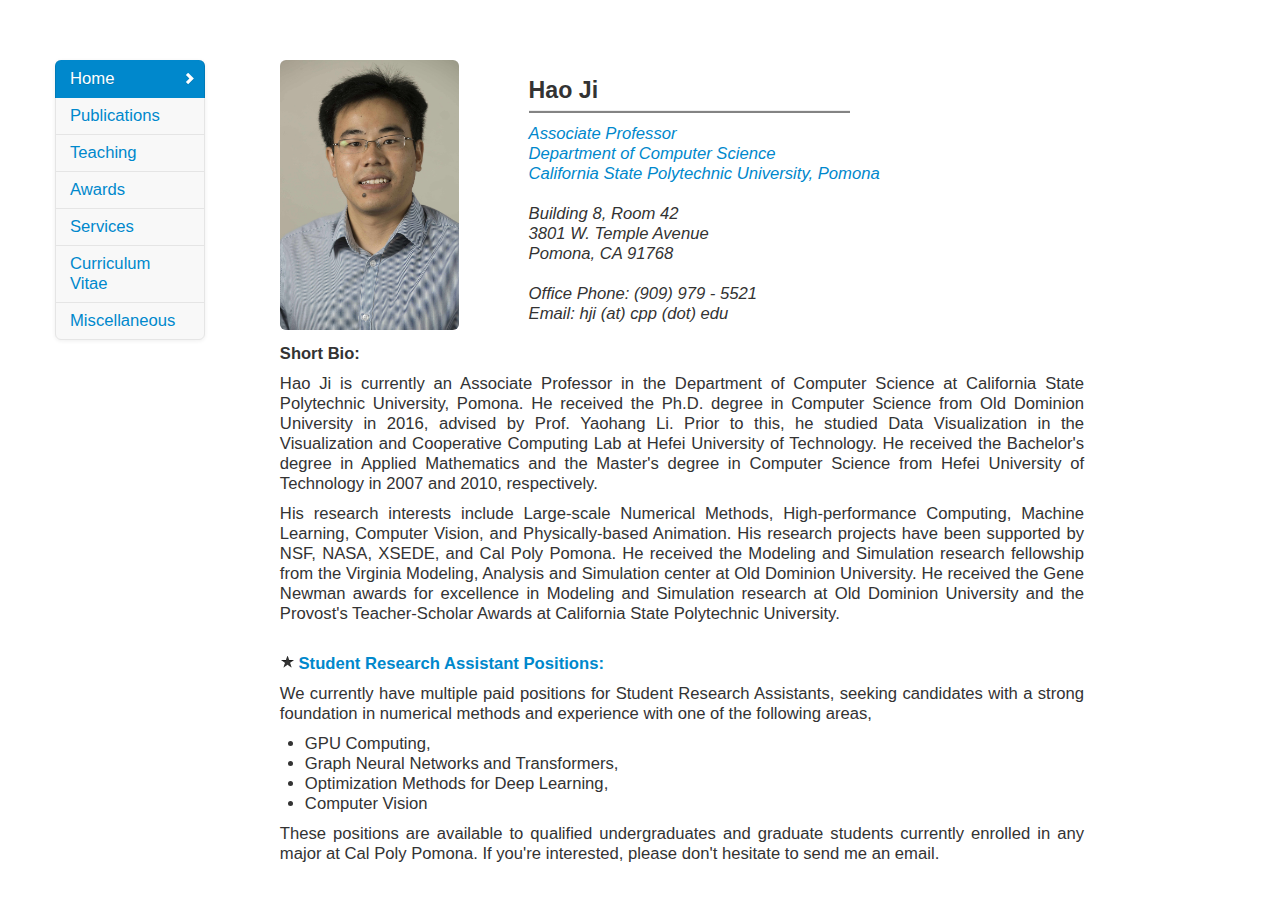
<file: index.html>
<!DOCTYPE html>
<html>
<head lang="en">
	<meta chartset="utf-8">
	<meta name="viewport" content="width=device-width, initial-scale=1.0">
	<meta name="description" content="Hao Ji">
	<meta name="keywords" content="Hao Ji">
	<meta name="author" content="Hao Ji">

	<link rel="stylesheet" type="text/css" href="assets/css/bootstrap.css">
	<link rel="stylesheet" type="text/css" href="assets/css/customized.css">
	<link rel="stylesheet" type="text/css" href="assets/css/bootstrap-responsive.css">
</head>
<body data-spy="scroll" data-target=".bs-docs-sidebar">
	<div class="container">
		<div class="row-fluid">
			<div class="span2 bs-docs-sidebar">
				<ul class="nav nav-list bs-docs-sidenav" data-spy="affix" data-offset-top="330">

					<li class="active"><a href="#"><i class="icon-chevron-right"></i>Home</a></li>
					<li><a href="publications.html">Publications</a></li>
					<li><a href="teaching.html">Teaching</a></li>
					<li><a href="awards.html">Awards</a></li>
					<li><a href="services.html">Services</a></li>
					<li><a href="curriculumvitae.html">Curriculum Vitae</a></li>
					<!--<li><a href="calendar.html">Calendar</a></li>-->
					<li><a href="miscellaneous.html">Miscellaneous</a></li>

					<!--<li><a id="backtotop"href="#">Back to top</a></li>-->
				</ul>
			</div>

			<div class="span10 main-content">
				<div>
				</div>

				<div class="span3">
					<img src="./hji.jpg" class="img-responsive img-rounded " alt="profile" width="80%" height="80%">
				</div>

				<div class="span6" >
						<h3 style="margin-bottom: 0px;"><b>Hao Ji</b></h3>
						<hr style="height: 2px; width: 68%; margin-top: 0px; margin-bottom: 10px; line-height:1px;background-color: #848484; "/>


						<p><i>
							<a href="#">Associate Professor</a></br>
							<a href="https://www.cpp.edu/~sci/computer-science/">Department of Computer Science</a></br>
							<a href="http://www.cpp.edu/">California State Polytechnic University, Pomona</a></br>
                            </br>
                            Building 8, Room 42</br>
                            3801 W. Temple Avenue</br>
							Pomona, CA 91768 </br>
							</br>
                            Office Phone: (909) 979 - 5521</br>
							Email: hji (at) cpp (dot) edu </br></i>

					</p>
				</div>

				<div class="span10">
					<h4>Short Bio:</h4>
					<p style="text-align: justify; text-justify: inter-word;">Hao Ji is currently an Associate Professor in the Department of Computer Science at California State Polytechnic University, Pomona. He received the Ph.D. degree in Computer Science from Old Dominion University in 2016, advised by Prof. Yaohang Li. Prior to this, he studied Data Visualization in the Visualization and Cooperative Computing Lab at Hefei University of Technology. He received the Bachelor's degree in Applied Mathematics and the Master's degree in Computer Science from Hefei University of Technology in 2007 and 2010, respectively.</p>

					<p style="text-align: justify; text-justify: inter-word;">His research interests include Large-scale Numerical Methods, High-performance Computing, Machine Learning, Computer Vision, and Physically-based Animation. His research projects have been supported by NSF, NASA, XSEDE, and Cal Poly Pomona. He received the Modeling and Simulation research fellowship from the Virginia Modeling, Analysis and Simulation center at Old Dominion University. He received the Gene Newman awards for excellence in Modeling and Simulation research at Old Dominion University and the Provost's Teacher-Scholar Awards at California State Polytechnic University.</p>
 <!---(<a href="https://www.nsf.gov/awardsearch/showAward?AWD_ID=1828644&HistoricalAwards=false">Award Link</a>, <a href="https://www.cpp.edu/sci/Newsletter/nsf-mri-grant-increases-high-performance-computing-capabilities-on-campus.shtml">College Newsletter</a>)--->
                    
					<br>
					<span><p style="text-align: justify; text-justify: inter-word;"><i class="icon-star"></i> <b><a href="#">Student Research Assistant Positions:</a></b></p></span>
					<p style="text-align: justify; text-justify: inter-word;">We currently have multiple paid positions for Student Research Assistants, seeking candidates with a strong foundation in numerical methods and experience with one of the following areas,</p>
					<ul>
						<li>GPU Computing,</li>
						<li>Graph Neural Networks and Transformers,</li>
						<li>Optimization Methods for Deep Learning,</li>
						<li>Computer Vision</li>
					</ul>
					<p style="text-align: justify; text-justify: inter-word;">These positions are available to qualified undergraduates and graduate students currently enrolled in any major at Cal Poly Pomona. If you're interested, please don't hesitate to send me an email.</p>
					
					<!---<span><p style="text-align: justify; text-justify: inter-word;"><i class="icon-star"></i> <b><a href="#">Looking for highly-motivated, responsible students to do research with. If you're interested, please feel free to send me an email, or just drop by my office!</a></b></p></span>

					<h4><b>News:</b></h4>
					
					<ul>
                        <li> A paper about block Conjugate Gradient for Least-Squares problems was accepted by JCAM.</li>
						<li> A paper about block Conjugate Gradient for Least-Squares problems was accepted by JCAM.</li>
						<li> A paper about block Conjugate Gradient was accepted by BIT.</li>
						<li> A paper about matrix processing with Apache Spark was accepted by ABDS16.</li>
					</ul>--->
				</div>
			</div>
		</div>
	</div><!--container-narrow-->


	<script src="assets/js/jquery.js"></script>
	<script src="assets/js/bootstrap.js"></script>
    <script src="assets/js/bootstrap-scrollspy.js"></script>
    <script src="assets/js/bootstrap-affix.js"></script>
    <script src="assets/js/nav-bar-modified.js"></script>
</body>
</html>
</file>
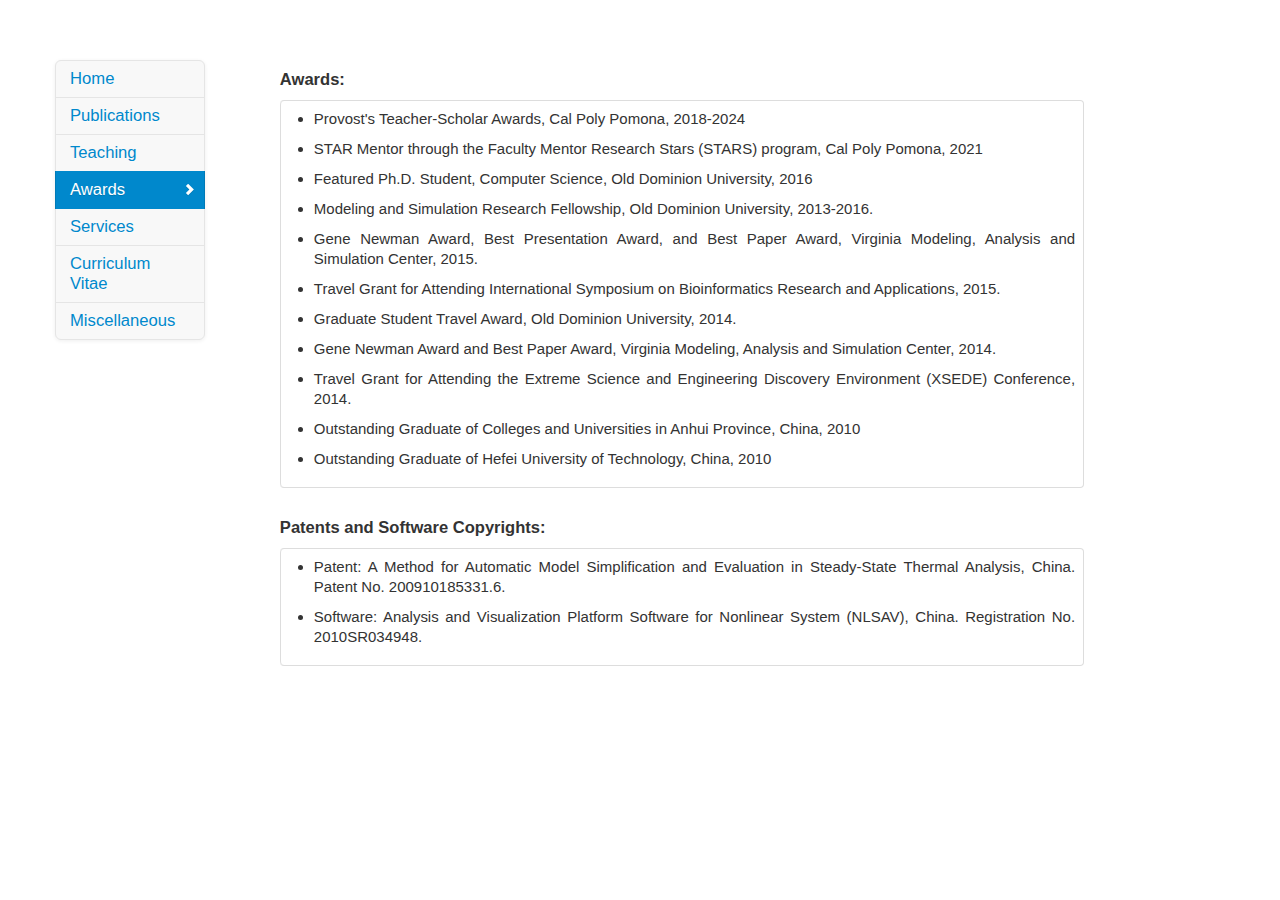
<file: awards.html>
<!DOCTYPE html>
<html>
<head lang="en">
	<meta chartset="utf-8">
	<meta name="viewport" content="width=device-width, initial-scale=1.0">
	<meta name="description" content="Hao Ji">
	<meta name="keywords" content="Hao Ji">
	<meta name="author" content="Hao Ji">

	<link rel="stylesheet" type="text/css" href="assets/css/bootstrap.css">
	<link rel="stylesheet" type="text/css" href="assets/css/customized.css">
	<link rel="stylesheet" type="text/css" href="assets/css/bootstrap-responsive.css">
</head>
<body data-spy="scroll" data-target=".bs-docs-sidebar">
	<div class="container">
		<div class="row-fluid">
			<div class="span2 bs-docs-sidebar">
				<ul class="nav nav-list bs-docs-sidenav" data-spy="affix" data-offset-top="330">

					<li><a href="index.html">Home</a></li>
					<li><a href="publications.html">Publications</a></li>
					<li><a href="teaching.html">Teaching</a></li>
					<li class="active"><a href="#"><i class="icon-chevron-right"></i>Awards</a></li>
					<li><a href="services.html">Services</a></li>
					<li><a href="curriculumvitae.html">Curriculum Vitae</a></li>
					<!--<li><a href="calendar.html">Calendar</a></li>-->
					<li><a href="miscellaneous.html">Miscellaneous</a></li>

					<!--<li><a id="backtotop"href="#">Back to top</a></li>-->
				</ul>
			</div>

			<div class="span10 main-content">
				<div>
				</div>
				<div class="span10">

					<table class="table table-bordered table-hover"> <caption class="text-left"><h4>Awards:</h4></caption>
						<tr>
							<td align="left">
								<ul>
									<li><p style="text-align: justify; text-justify: inter-word;">Provost's Teacher-Scholar Awards, Cal Poly Pomona, 2018-2024</p></li>
									<li><p style="text-align: justify; text-justify: inter-word;">STAR Mentor through the Faculty Mentor Research Stars (STARS) program,
Cal Poly Pomona, 2021</p></li>
									<li><p style="text-align: justify; text-justify: inter-word;">Featured Ph.D. Student, Computer Science, Old Dominion University, 2016</p></li>
									<li><p style="text-align: justify; text-justify: inter-word;">Modeling and Simulation Research Fellowship,  Old Dominion University, 2013-2016.</p></li>
									<li><p style="text-align: justify; text-justify: inter-word;">Gene Newman Award, Best Presentation Award, and Best Paper Award, Virginia Modeling, Analysis and Simulation Center, 2015.</p></li>
									<li><p style="text-align: justify; text-justify: inter-word;">Travel Grant for Attending International Symposium on Bioinformatics Research and Applications, 2015.</p></li>
									<li><p style="text-align: justify; text-justify: inter-word;">Graduate Student Travel Award, Old Dominion University, 2014.</p></li>
									<li><p style="text-align: justify; text-justify: inter-word;">Gene Newman Award and Best Paper Award,  Virginia Modeling, Analysis and Simulation Center, 2014.</p></li>
									<li><p style="text-align: justify; text-justify: inter-word;">Travel Grant for Attending the Extreme Science and Engineering Discovery Environment (XSEDE) Conference, 2014.</p></li>
									<li><p style="text-align: justify; text-justify: inter-word;">Outstanding Graduate of Colleges and Universities in Anhui Province, China, 2010</p></li>
									<li><p style="text-align: justify; text-justify: inter-word;">Outstanding Graduate of Hefei University of Technology, China, 2010</p></li>
								</ul>
							</td>
						</tr>
					</table>


					<table class="table table-bordered table-hover"> <caption class="text-left"><h4>Patents and Software Copyrights:</h4></caption>
						<tr>
							<td align="left">
								<ul>
									<li><p style="text-align: justify; text-justify: inter-word;">Patent: A Method for Automatic Model Simplification and Evaluation in Steady-State Thermal Analysis, China. Patent No. 200910185331.6. </p></li>
									<li><p style="text-align: justify; text-justify: inter-word;">Software: Analysis and Visualization Platform Software for Nonlinear System (NLSAV), China. Registration No. 2010SR034948.</p></li>
								</ul>
							</td>
						</tr>
					</table>

					<ul>

					</ul>
				</div>
			</div>
		</div>
	</div><!--container-narrow-->


	<script src="assets/js/jquery.js"></script>
	<script src="assets/js/bootstrap.js"></script>
    <script src="assets/js/bootstrap-scrollspy.js"></script>
    <script src="assets/js/bootstrap-affix.js"></script>
    <script src="assets/js/nav-bar-modified.js"></script>
</body>
</html>
</file>
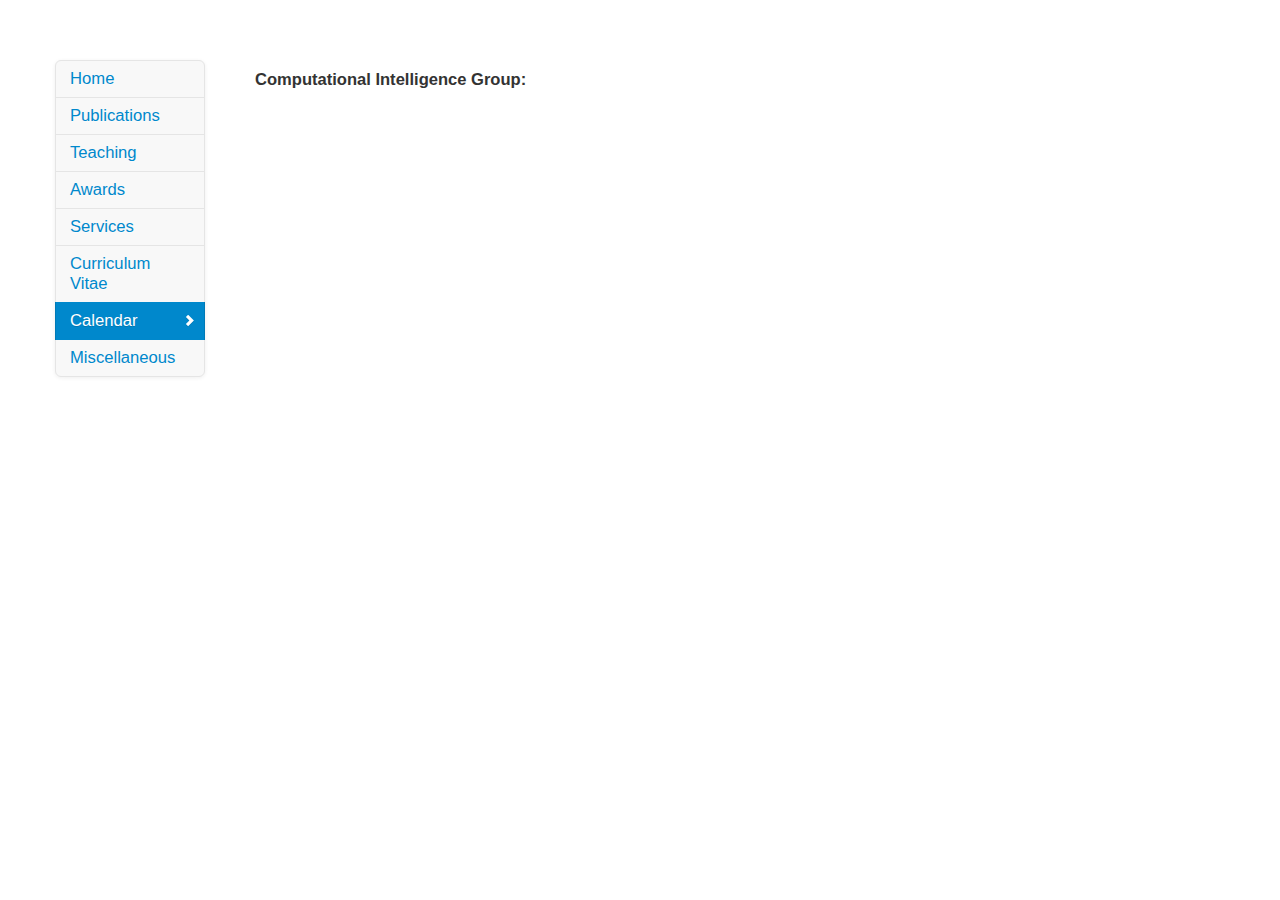
<file: calendar.html>
<!DOCTYPE html>
<html>
<head lang="en">
	<meta chartset="utf-8">
	<meta name="viewport" content="width=device-width, initial-scale=1.0">
	<meta name="description" content="Hao Ji">
	<meta name="keywords" content="Hao Ji">
	<meta name="author" content="Hao Ji">

	<link rel="stylesheet" type="text/css" href="assets/css/bootstrap.css">
	<link rel="stylesheet" type="text/css" href="assets/css/customized.css">
	<link rel="stylesheet" type="text/css" href="assets/css/bootstrap-responsive.css">
</head>
<body data-spy="scroll" data-target=".bs-docs-sidebar">
	<div class="container">
		<div class="row-fluid">
			<div class="span2 bs-docs-sidebar">
				<ul class="nav nav-list bs-docs-sidenav" data-spy="affix" data-offset-top="330">

					<li><a href="index.html">Home</a></li>
					<!--<li><a href="research.html">Research</a></li>-->
					<li><a href="publications.html">Publications</a></li>
					<li><a href="teaching.html">Teaching</a></li>
					<li><a href="awards.html">Awards</a></li>
					<li><a href="services.html">Services</a></li>
					<li><a href="curriculumvitae.html">Curriculum Vitae</a></li>
					<li class="active"><a href="#"><i class="icon-chevron-right"></i>Calendar</a></li>
					<li><a href="miscellaneous.html">Miscellaneous</a></li>

					<!--<li><a id="backtotop"href="#">Back to top</a></li>-->
				</ul>
			</div>

			<div class="span10 main-content">
				<div>
				</div>

                <caption class="text-left"><h4>Computational Intelligence Group:</h4>
				<div class="span10">
                    <iframe src="https://teamup.com/ksqki5fq2bv7esy5fo" frameborder="0" width="100%" height="700"></iframe>
				</div>
			</div>
		</div>
	</div><!--container-narrow-->


	<script src="assets/js/jquery.js"></script>
	<script src="assets/js/bootstrap.js"></script>
    <script src="assets/js/bootstrap-scrollspy.js"></script>
    <script src="assets/js/bootstrap-affix.js"></script>
    <script src="assets/js/nav-bar-modified.js"></script>
</body>
</html>
</file>
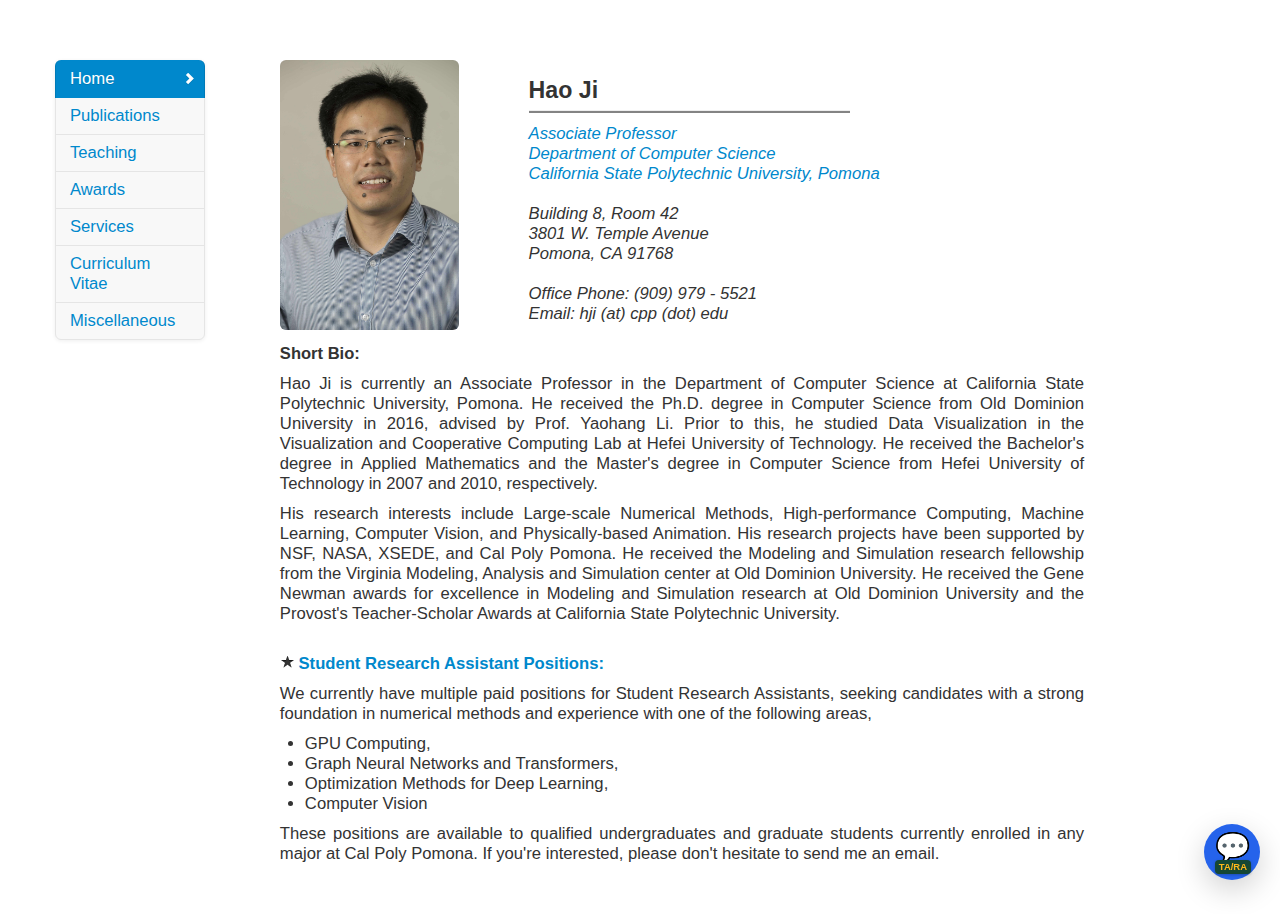
<file: index.merged.html>
<!DOCTYPE html>
<html>
<head lang="en">
	<meta charset="utf-8">
	<meta name="viewport" content="width=device-width, initial-scale=1.0">
	<meta name="description" content="Hao Ji">
	<meta name="keywords" content="Hao Ji">
	<meta name="author" content="Hao Ji">

	<link rel="stylesheet" type="text/css" href="assets/css/bootstrap.css">
	<link rel="stylesheet" type="text/css" href="assets/css/customized.css">
	<link rel="stylesheet" type="text/css" href="assets/css/bootstrap-responsive.css">
</head>
<body data-spy="scroll" data-target=".bs-docs-sidebar">
	<div class="container">
		<div class="row-fluid">
			<div class="span2 bs-docs-sidebar">
				<ul class="nav nav-list bs-docs-sidenav" data-spy="affix" data-offset-top="330">

					<li class="active"><a href="#"><i class="icon-chevron-right"></i>Home</a></li>
					<li><a href="publications.html">Publications</a></li>
					<li><a href="teaching.html">Teaching</a></li>
					<li><a href="awards.html">Awards</a></li>
					<li><a href="services.html">Services</a></li>
					<li><a href="curriculumvitae.html">Curriculum Vitae</a></li>
					<!--<li><a href="calendar.html">Calendar</a></li>-->
					<li><a href="miscellaneous.html">Miscellaneous</a></li>
					<!--<li><a id="backtotop"href="#">Back to top</a></li>-->
				</ul>
			</div>

			<div class="span10 main-content">
				<div>
				</div>

				<div class="span3">
					<img src="./hji.jpg" class="img-responsive img-rounded " alt="profile" width="80%" height="80%">
				</div>

				<div class="span6" >
						<h3 style="margin-bottom: 0px;"><b>Hao Ji</b></h3>
						<hr style="height: 2px; width: 68%; margin-top: 0px; margin-bottom: 10px; line-height:1px;background-color: #848484; "/>


						<p><i>
							<a href="#">Associate Professor</a></br>
							<a href="https://www.cpp.edu/~sci/computer-science/">Department of Computer Science</a></br>
							<a href="http://www.cpp.edu/">California State Polytechnic University, Pomona</a></br>
                            </br>
                            Building 8, Room 42</br>
                            3801 W. Temple Avenue</br>
							Pomona, CA 91768 </br>
							</br>
                            Office Phone: (909) 979 - 5521</br>
							Email: hji (at) cpp (dot) edu </br></i>

					</p>
				</div>

				<div class="span10">
					<h4>Short Bio:</h4>
					<p style="text-align: justify; text-justify: inter-word;">Hao Ji is currently an Associate Professor in the Department of Computer Science at California State Polytechnic University, Pomona. He received the Ph.D. degree in Computer Science from Old Dominion University in 2016, advised by Prof. Yaohang Li. Prior to this, he studied Data Visualization in the Visualization and Cooperative Computing Lab at Hefei University of Technology. He received the Bachelor's degree in Applied Mathematics and the Master's degree in Computer Science from Hefei University of Technology in 2007 and 2010, respectively.</p>

					<p style="text-align: justify; text-justify: inter-word;">His research interests include Large-scale Numerical Methods, High-performance Computing, Machine Learning, Computer Vision, and Physically-based Animation. His research projects have been supported by NSF, NASA, XSEDE, and Cal Poly Pomona. He received the Modeling and Simulation research fellowship from the Virginia Modeling, Analysis and Simulation center at Old Dominion University. He received the Gene Newman awards for excellence in Modeling and Simulation research at Old Dominion University and the Provost's Teacher-Scholar Awards at California State Polytechnic University.</p>
 <!---(<a href="https://www.nsf.gov/awardsearch/showAward?AWD_ID=1828644&HistoricalAwards=false">Award Link</a>, <a href="https://www.cpp.edu/sci/Newsletter/nsf-mri-grant-increases-high-performance-computing-capabilities-on-campus.shtml">College Newsletter</a>)--->
                    
					<br>
					<span><p style="text-align: justify; text-justify: inter-word;"><i class="icon-star"></i> <b><a href="#">Student Research Assistant Positions:</a></b></p></span>
					<p style="text-align: justify; text-justify: inter-word;">We currently have multiple paid positions for Student Research Assistants, seeking candidates with a strong foundation in numerical methods and experience with one of the following areas,</p>
					<ul>
						<li>GPU Computing,</li>
						<li>Graph Neural Networks and Transformers,</li>
						<li>Optimization Methods for Deep Learning,</li>
						<li>Computer Vision</li>
					</ul>
					<p style="text-align: justify; text-justify: inter-word;">These positions are available to qualified undergraduates and graduate students currently enrolled in any major at Cal Poly Pomona. If you're interested, please don't hesitate to send me an email.</p>
					
					<!---<span><p style="text-align: justify; text-justify: inter-word;"><i class="icon-star"></i> <b><a href="#">Looking for highly-motivated, responsible students to do research with. If you're interested, please feel free to send me an email, or just drop by my office!</a></b></p></span>

					<h4><b>News:</b></h4>
					
					<ul>
                        <li> A paper about block Conjugate Gradient for Least-Squares problems was accepted by JCAM.</li>
						<li> A paper about block Conjugate Gradient for Least-Squares problems was accepted by JCAM.</li>
						<li> A paper about block Conjugate Gradient was accepted by BIT.</li>
						<li> A paper about matrix processing with Apache Spark was accepted by ABDS16.</li>
					</ul>--->
				</div>
			</div>
			
		</div>
	</div><!--container-narrow-->

  <!-- Add chatbot widget -->
  <script>
    window.ChatbotWidget = {
      endpoint: "https://vccjihao.app.n8n.cloud/webhook/course-bot",
      title: "TA/RA",
      theme: "auto",
      // Optional: you can set a fixed user id to thread conversations server-side
      userId: "student-123"
    };
  </script>
  <script src="./chatbot-widget.merged.js" defer></script>

	<script src="assets/js/jquery.js"></script>
	<script src="assets/js/bootstrap.js"></script>
    <script src="assets/js/bootstrap-scrollspy.js"></script>
    <script src="assets/js/bootstrap-affix.js"></script>
    <script src="assets/js/nav-bar-modified.js"></script>
</body>
</html>
</file>
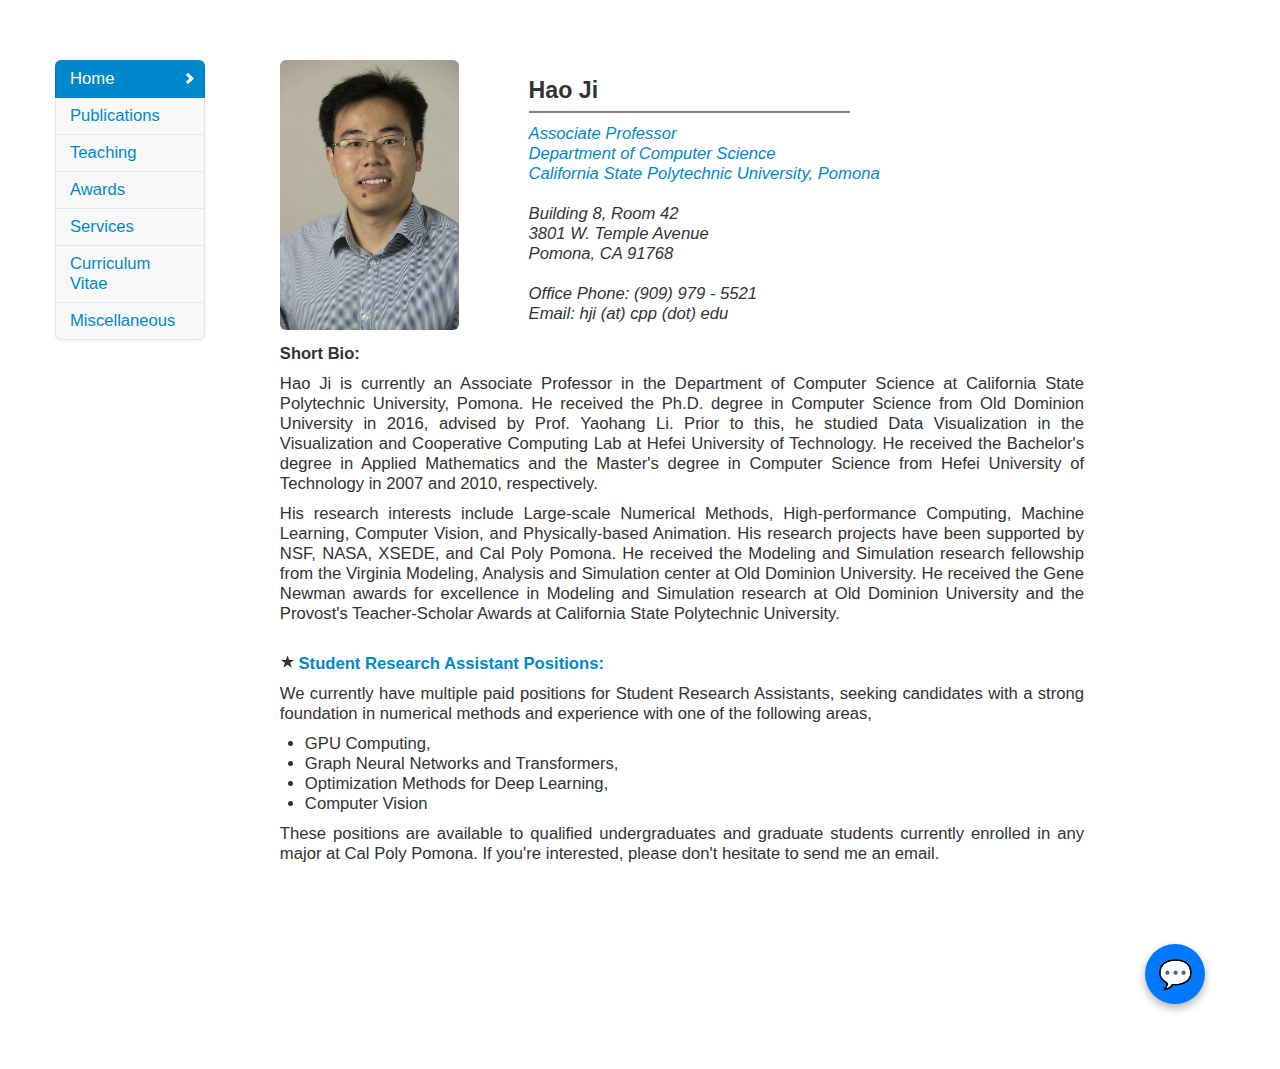
<file: index_v1.html>
<!DOCTYPE html>
<html>
<head lang="en">
	<meta charset="utf-8">
	<meta name="viewport" content="width=device-width, initial-scale=1.0">
	<meta name="description" content="Hao Ji">
	<meta name="keywords" content="Hao Ji">
	<meta name="author" content="Hao Ji">

	<link rel="stylesheet" type="text/css" href="assets/css/bootstrap.css">
	<link rel="stylesheet" type="text/css" href="assets/css/customized.css">
	<link rel="stylesheet" type="text/css" href="assets/css/bootstrap-responsive.css">
</head>
<body data-spy="scroll" data-target=".bs-docs-sidebar">
	<div class="container">
		<div class="row-fluid">
			<div class="span2 bs-docs-sidebar">
				<ul class="nav nav-list bs-docs-sidenav" data-spy="affix" data-offset-top="330">

					<li class="active"><a href="#"><i class="icon-chevron-right"></i>Home</a></li>
					<li><a href="publications.html">Publications</a></li>
					<li><a href="teaching.html">Teaching</a></li>
					<li><a href="awards.html">Awards</a></li>
					<li><a href="services.html">Services</a></li>
					<li><a href="curriculumvitae.html">Curriculum Vitae</a></li>
					<!--<li><a href="calendar.html">Calendar</a></li>-->
					<li><a href="miscellaneous.html">Miscellaneous</a></li>
					<!--<li><a id="backtotop"href="#">Back to top</a></li>-->
				</ul>
			</div>

			<div class="span10 main-content">
				<div>
				</div>

				<div class="span3">
					<img src="./hji.jpg" class="img-responsive img-rounded " alt="profile" width="80%" height="80%">
				</div>

				<div class="span6" >
						<h3 style="margin-bottom: 0px;"><b>Hao Ji</b></h3>
						<hr style="height: 2px; width: 68%; margin-top: 0px; margin-bottom: 10px; line-height:1px;background-color: #848484; "/>


						<p><i>
							<a href="#">Associate Professor</a></br>
							<a href="https://www.cpp.edu/~sci/computer-science/">Department of Computer Science</a></br>
							<a href="http://www.cpp.edu/">California State Polytechnic University, Pomona</a></br>
                            </br>
                            Building 8, Room 42</br>
                            3801 W. Temple Avenue</br>
							Pomona, CA 91768 </br>
							</br>
                            Office Phone: (909) 979 - 5521</br>
							Email: hji (at) cpp (dot) edu </br></i>

					</p>
				</div>

				<div class="span10">
					<h4>Short Bio:</h4>
					<p style="text-align: justify; text-justify: inter-word;">Hao Ji is currently an Associate Professor in the Department of Computer Science at California State Polytechnic University, Pomona. He received the Ph.D. degree in Computer Science from Old Dominion University in 2016, advised by Prof. Yaohang Li. Prior to this, he studied Data Visualization in the Visualization and Cooperative Computing Lab at Hefei University of Technology. He received the Bachelor's degree in Applied Mathematics and the Master's degree in Computer Science from Hefei University of Technology in 2007 and 2010, respectively.</p>

					<p style="text-align: justify; text-justify: inter-word;">His research interests include Large-scale Numerical Methods, High-performance Computing, Machine Learning, Computer Vision, and Physically-based Animation. His research projects have been supported by NSF, NASA, XSEDE, and Cal Poly Pomona. He received the Modeling and Simulation research fellowship from the Virginia Modeling, Analysis and Simulation center at Old Dominion University. He received the Gene Newman awards for excellence in Modeling and Simulation research at Old Dominion University and the Provost's Teacher-Scholar Awards at California State Polytechnic University.</p>
 <!---(<a href="https://www.nsf.gov/awardsearch/showAward?AWD_ID=1828644&HistoricalAwards=false">Award Link</a>, <a href="https://www.cpp.edu/sci/Newsletter/nsf-mri-grant-increases-high-performance-computing-capabilities-on-campus.shtml">College Newsletter</a>)--->
                    
					<br>
					<span><p style="text-align: justify; text-justify: inter-word;"><i class="icon-star"></i> <b><a href="#">Student Research Assistant Positions:</a></b></p></span>
					<p style="text-align: justify; text-justify: inter-word;">We currently have multiple paid positions for Student Research Assistants, seeking candidates with a strong foundation in numerical methods and experience with one of the following areas,</p>
					<ul>
						<li>GPU Computing,</li>
						<li>Graph Neural Networks and Transformers,</li>
						<li>Optimization Methods for Deep Learning,</li>
						<li>Computer Vision</li>
					</ul>
					<p style="text-align: justify; text-justify: inter-word;">These positions are available to qualified undergraduates and graduate students currently enrolled in any major at Cal Poly Pomona. If you're interested, please don't hesitate to send me an email.</p>
					
					<!---<span><p style="text-align: justify; text-justify: inter-word;"><i class="icon-star"></i> <b><a href="#">Looking for highly-motivated, responsible students to do research with. If you're interested, please feel free to send me an email, or just drop by my office!</a></b></p></span>

					<h4><b>News:</b></h4>
					
					<ul>
                        <li> A paper about block Conjugate Gradient for Least-Squares problems was accepted by JCAM.</li>
						<li> A paper about block Conjugate Gradient for Least-Squares problems was accepted by JCAM.</li>
						<li> A paper about block Conjugate Gradient was accepted by BIT.</li>
						<li> A paper about matrix processing with Apache Spark was accepted by ABDS16.</li>
					</ul>--->
				</div>
			</div>
			<iframe src="chatbot.html" style="border:none;width:100%;height:100%;"></iframe>
		</div>
	</div><!--container-narrow-->


	<script src="assets/js/jquery.js"></script>
	<script src="assets/js/bootstrap.js"></script>
    <script src="assets/js/bootstrap-scrollspy.js"></script>
    <script src="assets/js/bootstrap-affix.js"></script>
    <script src="assets/js/nav-bar-modified.js"></script>
</body>
</html>
</file>
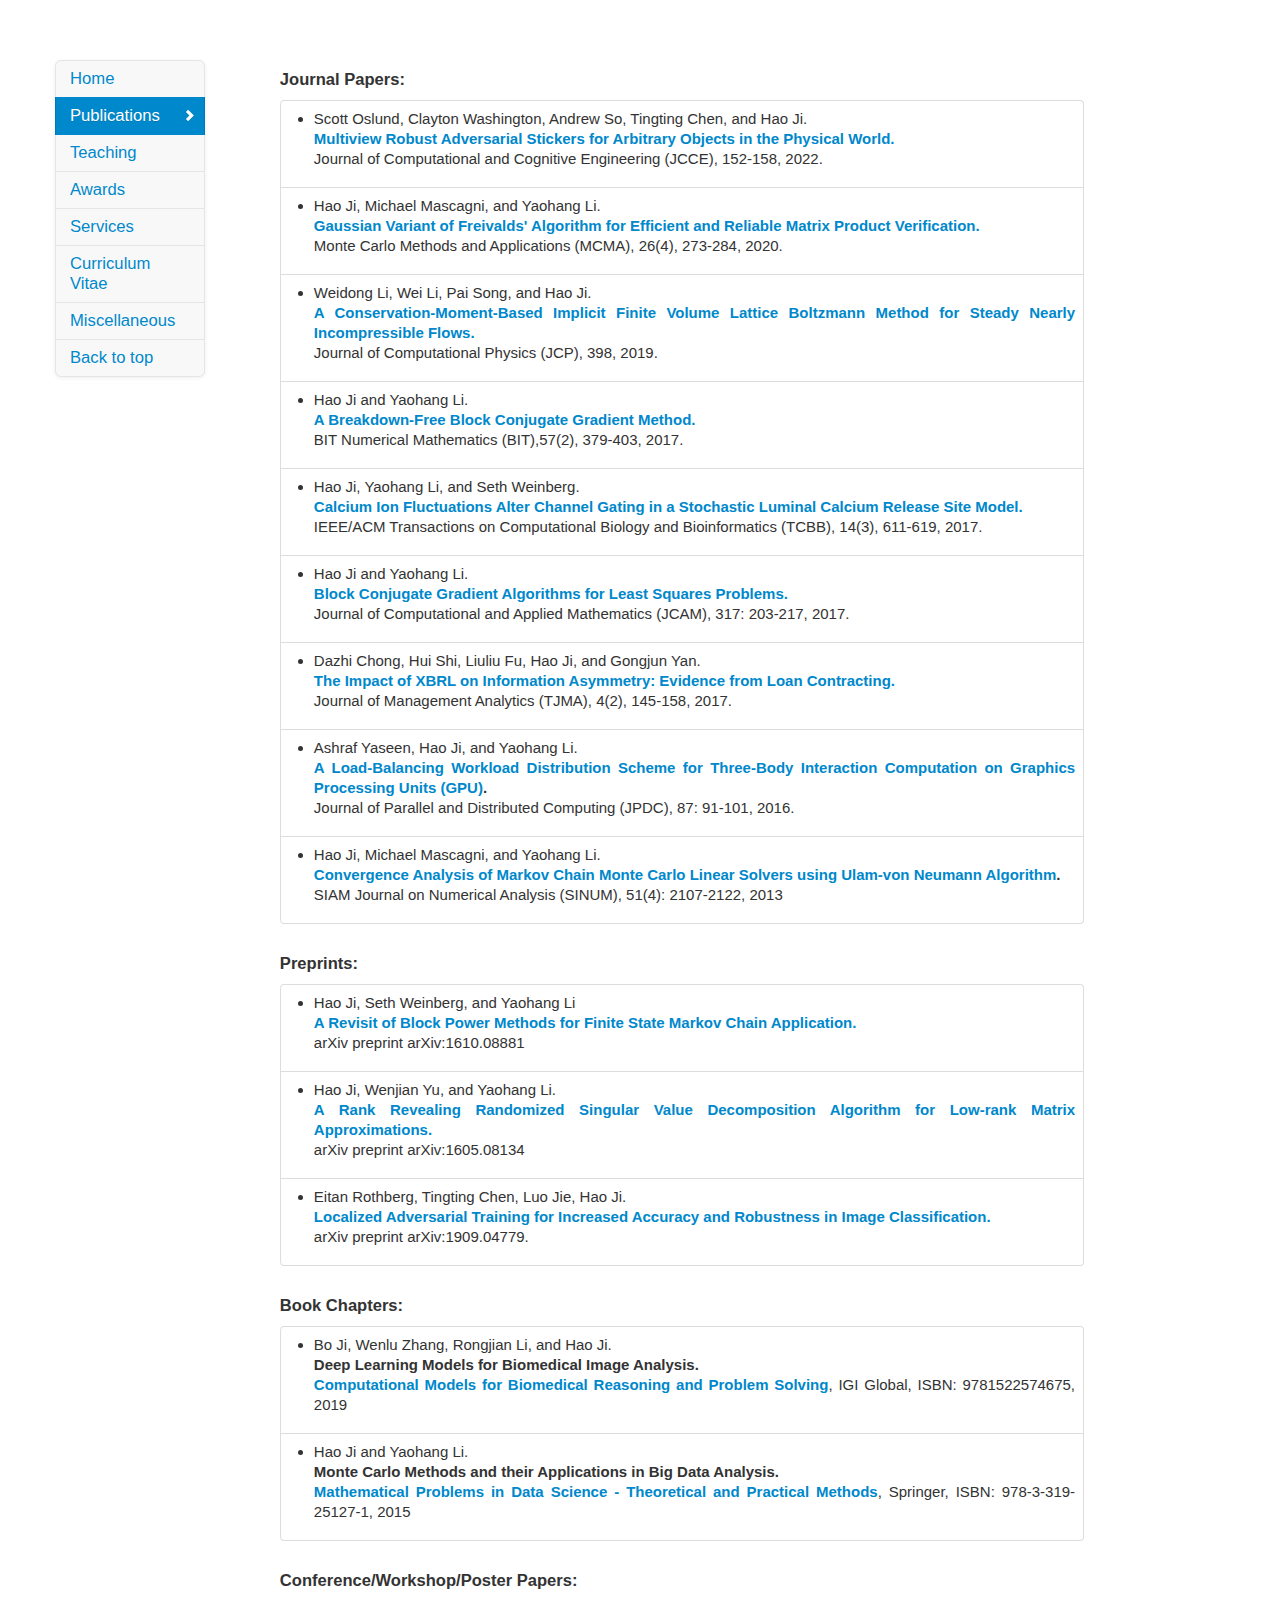
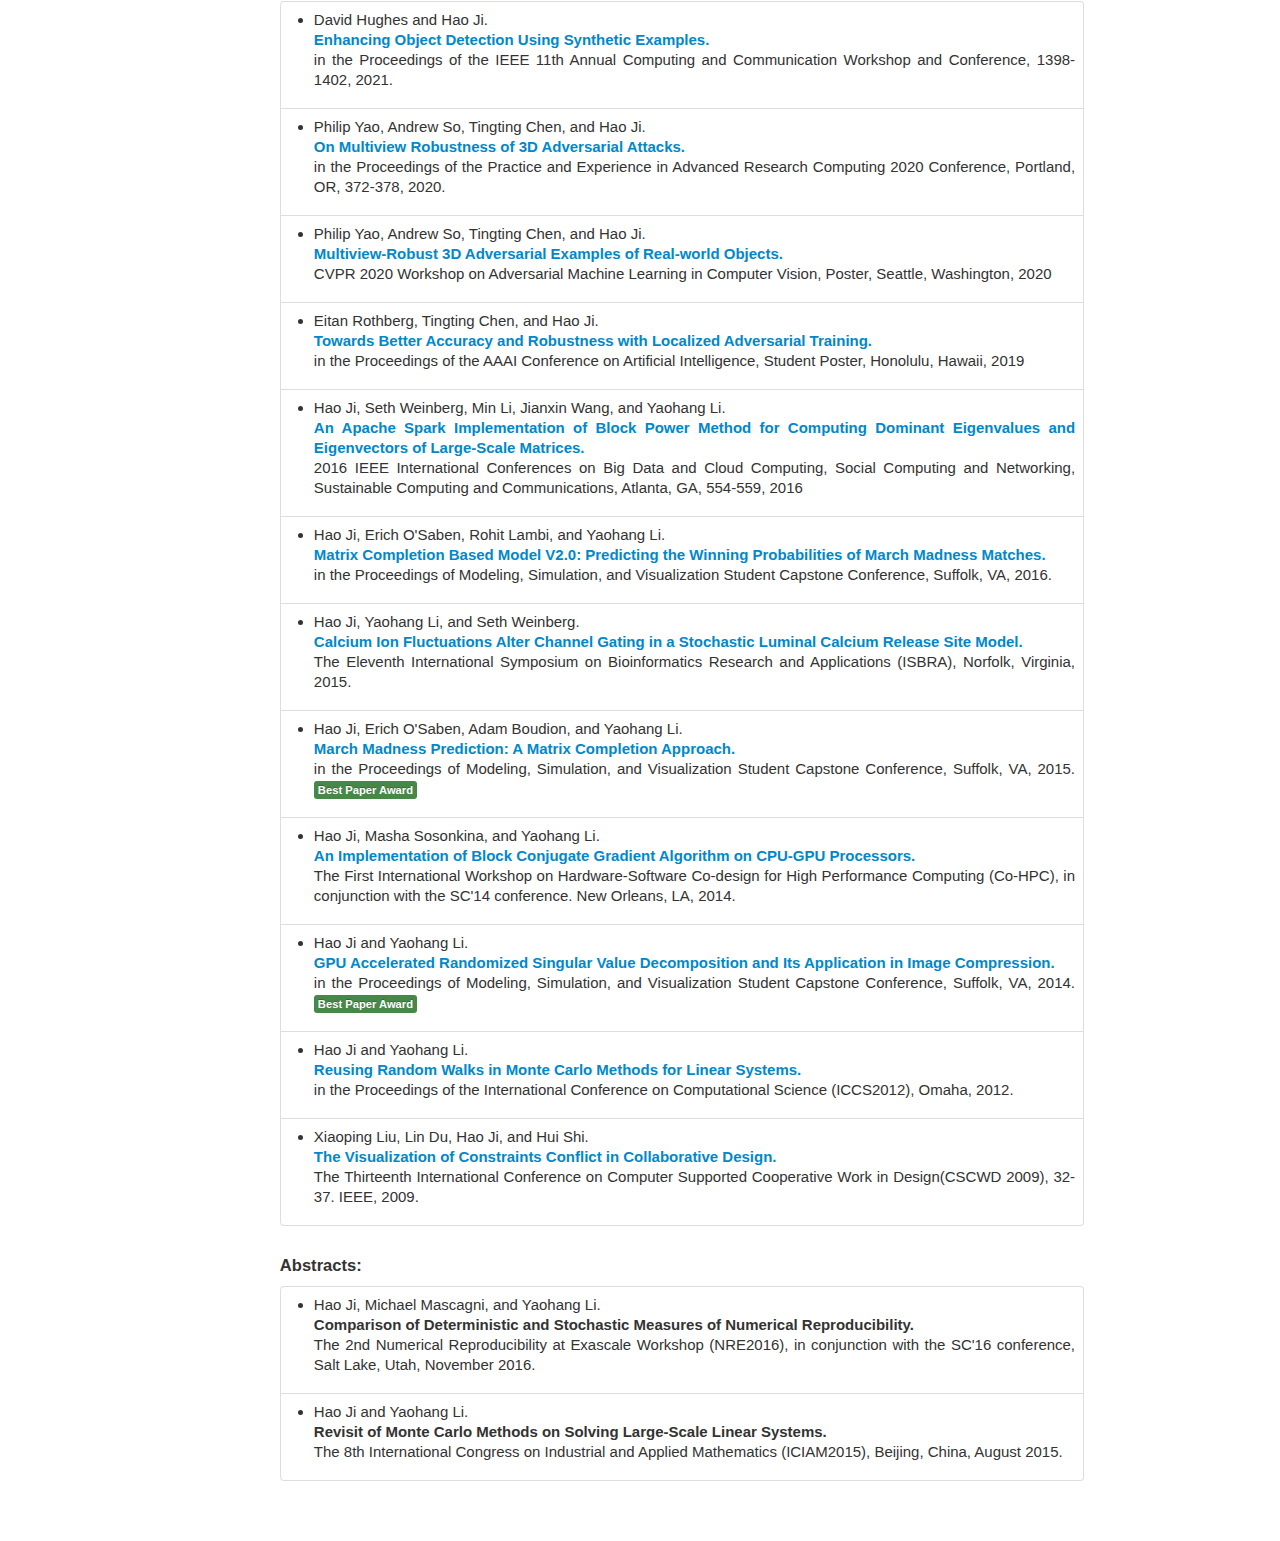
<file: publications.html>
<!DOCTYPE html>
<html>
<head lang="en">
	<meta chartset="utf-8">
	<meta name="viewport" content="width=device-width, initial-scale=1.0">
	<meta name="description" content="Hao Ji">
	<meta name="keywords" content="Hao Ji">
	<meta name="author" content="Hao Ji">

	<link rel="stylesheet" type="text/css" href="assets/css/bootstrap.css">
	<link rel="stylesheet" type="text/css" href="assets/css/customized.css">
	<link rel="stylesheet" type="text/css" href="assets/css/bootstrap-responsive.css">
</head>
<body data-spy="scroll" data-target=".bs-docs-sidebar">
	<div class="container">
		<div class="row-fluid">
			<div class="span2 bs-docs-sidebar">
				<ul class="nav nav-list bs-docs-sidenav" data-spy="affix" data-offset-top="330">

					<li><a href="index.html">Home</a></li>
					<li class="active"><a href="#"><i class="icon-chevron-right"></i>Publications</a></li>
					<li><a href="teaching.html">Teaching</a></li>
					<li><a href="awards.html">Awards</a></li>
					<li><a href="services.html">Services</a></li>
					<li><a href="curriculumvitae.html">Curriculum Vitae</a></li>
					<!--<li><a href="calendar.html">Calendar</a></li>-->
					<li><a href="miscellaneous.html">Miscellaneous</a></li>

					<li><a id="backtotop"href="#">Back to top</a></li>
				</ul>
			</div>

			<div class="span10 main-content">
				<div>
				</div>
				<div class="span10">
					<table class="table table-bordered table-hover"> <caption class="text-left"><h4>Journal Papers:</h4></caption>
					
						<tr>
							<td align="left"  >
							<ul><li><p style="text-align: justify; text-justify: inter-word;">Scott Oslund, Clayton Washington, Andrew So, Tingting Chen, and Hao Ji. </br>
							<b><a href="https://ojs.bonviewpress.com/index.php/JCCE/article/view/322">Multiview Robust Adversarial Stickers for Arbitrary Objects in the Physical World.</a></b></br>
							Journal of Computational and Cognitive Engineering (JCCE), 152-158, 2022.
							</p></li></ul></td>
						</tr>
					
						<tr>
							<td align="left"  >
							<ul><li><p style="text-align: justify; text-justify: inter-word;">Hao Ji, Michael Mascagni, and Yaohang Li. </br>
							<b><a href="https://www.degruyter.com/view/journals/mcma/ahead-of-print/article-10.1515-mcma-2020-2076/article-10.1515-mcma-2020-2076.xml">Gaussian Variant of Freivalds' Algorithm for Efficient and Reliable Matrix Product Verification.</a></b></br>
							Monte Carlo Methods and Applications (MCMA), 26(4), 273-284, 2020.
							</p></li></ul></td>
						</tr>
						
						
						<tr>
							<td align="left"  >
							<ul><li><p style="text-align: justify; text-justify: inter-word;">Weidong Li, Wei Li, Pai Song, and Hao Ji. </br>
							<b><a href="https://www.sciencedirect.com/science/article/pii/S0021999119305807">A Conservation-Moment-Based Implicit Finite Volume Lattice Boltzmann Method for Steady Nearly Incompressible Flows. </a> </b></br>
							Journal of Computational Physics (JCP), 398, 2019.
							</p></li></ul></td>
						</tr>

						<tr>
							<td align="left" >
							<ul><li><p style="text-align: justify; text-justify: inter-word;">Hao Ji and Yaohang Li. </br>
							<b><a href="http://link.springer.com/article/10.1007/s10543-016-0631-z">A Breakdown-Free Block Conjugate Gradient Method.</a> </b></br>
							BIT Numerical Mathematics (BIT),57(2), 379-403, 2017.
							</p></li></ul></td>
						</tr>

						<tr>
							<td align="left"  >
							<ul><li><p style="text-align: justify; text-justify: inter-word;">Hao Ji, Yaohang Li, and Seth Weinberg. </br>
							<b><a href="http://ieeexplore.ieee.org/abstract/document/7321822/">Calcium Ion Fluctuations Alter Channel Gating in a Stochastic Luminal Calcium Release Site Model. </a></b></br>
							IEEE/ACM Transactions on Computational Biology and Bioinformatics (TCBB), 14(3), 611-619, 2017.
							</p></li></ul></td>
						</tr>

						<tr>
							<td align="left"  >
							<ul><li><p style="text-align: justify; text-justify: inter-word;">Hao Ji and Yaohang Li. </br>
							<b><a href="http://www.sciencedirect.com/science/article/pii/S0377042716305738">Block Conjugate Gradient Algorithms for Least Squares Problems. </a> </b></br>
							Journal of Computational and Applied Mathematics (JCAM), 317: 203-217, 2017.
							</p></li></ul></td>
						</tr>



                        <tr>
							<td align="left"  >
							<ul><li><p style="text-align: justify; text-justify: inter-word;">Dazhi Chong, Hui Shi, Liuliu Fu, Hao Ji, and Gongjun Yan. </br>
							<b><a href="http://www.tandfonline.com/doi/abs/10.1080/23270012.2017.1299047">The Impact of XBRL on Information Asymmetry: Evidence from Loan Contracting.</a></b></br>
							Journal of Management Analytics (TJMA), 4(2), 145-158, 2017.
							</p></li></ul></td>
						</tr>

						<tr>
							<td align="left"  >
							<ul><li><p style="text-align: justify; text-justify: inter-word;">Ashraf Yaseen, Hao Ji, and Yaohang Li. </br>
							<b><a href="http://www.sciencedirect.com/science/article/pii/S0743731515001884">A Load-Balancing Workload Distribution Scheme for Three-Body Interaction Computation on Graphics Processing Units (GPU)</a>. </b></br>
							Journal of Parallel and Distributed Computing (JPDC), 87: 91-101, 2016.
							</p></li></ul></td>
						</tr>

						<tr>
							<td align="left"  >
							<ul><li><p style="text-align: justify; text-justify: inter-word;">Hao Ji, Michael Mascagni, and Yaohang Li. </br>
							<b><a href="http://epubs.siam.org/doi/pdf/10.1137/130904867">Convergence Analysis of Markov Chain Monte Carlo Linear Solvers using Ulam-von Neumann Algorithm</a>.</b> </br>
							SIAM Journal on Numerical Analysis (SINUM), 51(4): 2107-2122, 2013
							</p></li></ul></td>
						</tr>
					</table>

					<table class="table table-bordered table-hover"> <caption class="text-left"><h4>Preprints:</h4></caption>

						<tr>
							<td align="left"  >
							<ul><li><p style="text-align: justify; text-justify: inter-word;">Hao Ji, Seth Weinberg, and Yaohang Li </br>
							<b><a href="https://arxiv.org/abs/1610.08881">A Revisit of Block Power Methods for Finite State Markov Chain Application.</a></b></br>
							arXiv preprint arXiv:1610.08881
							</p></li></ul></td>
						</tr>



                        <tr>
							<td align="left"  >
							<ul><li><p style="text-align: justify; text-justify: inter-word;">Hao Ji, Wenjian Yu, and Yaohang Li. </br>
							<b><a href="https://arxiv.org/abs/1605.08134">A Rank Revealing Randomized Singular Value Decomposition Algorithm for Low-rank Matrix Approximations.</a></b></br>
                            arXiv preprint arXiv:1605.08134
							</p></li></ul></td>
						</tr>



						<tr>
							<td align="left"  >
							<ul><li><p style="text-align: justify; text-justify: inter-word;">Eitan Rothberg, Tingting Chen, Luo Jie, Hao Ji. </br>
							<b><a href="https://arxiv.org/pdf/1909.04779">Localized Adversarial Training for Increased Accuracy and Robustness in Image Classification.</a></b></br>
							arXiv preprint arXiv:1909.04779.
							</p></li></ul></td>
						</tr>
					</table>

					<table class="table table-bordered table-hover"> <caption class="text-left"><h4>Book Chapters:</h4></caption>
						<tr>
							<td align="left"  >
							<ul><li><p style="text-align: justify; text-justify: inter-word;">Bo Ji, Wenlu Zhang, Rongjian Li, and Hao Ji.</br>
							<b>Deep Learning Models for Biomedical Image Analysis.</b></br>
							<b><a href="https://www.igi-global.com/chapter/deep-learning-models-for-biomedical-image-analysis/227274">Computational Models for Biomedical Reasoning and Problem Solving</a></b>, IGI Global, ISBN: 9781522574675, 2019
							</p></li></ul></td>
						</tr>
						<tr>
							<td align="left"  >
							<ul><li><p style="text-align: justify; text-justify: inter-word;">Hao Ji and Yaohang Li.</br>
							<b>Monte Carlo Methods and their Applications in Big Data Analysis.</b></br>
							<b><a href="http://www.springer.com/in/book/9783319251257">Mathematical Problems in Data Science - Theoretical and Practical Methods</a></b>, Springer, ISBN: 978-3-319-25127-1, 2015
							</p></li></ul></td>
						</tr>
					</table>





					<table class="table table-bordered table-hover"> <caption class="text-left"><h4>Conference/Workshop/Poster Papers:</h4></caption>
						<tr>
							<td align="left"  >
							<ul><li><p style="text-align: justify; text-justify: inter-word;">David Hughes and Hao Ji.</br>
							<b><a href=" ">Enhancing Object Detection Using Synthetic Examples.</a></b> </br>
							in the Proceedings of the IEEE 11th Annual Computing and Communication Workshop and Conference, 1398-1402, 2021.
							</p></li></ul></td>
						</tr>

						<tr>
							<td align="left"  >
							<ul><li><p style="text-align: justify; text-justify: inter-word;">Philip Yao, Andrew So, Tingting Chen, and Hao Ji.</br>
							<b><a href=" ">On Multiview Robustness of 3D Adversarial Attacks.</a></b> </br>
							in the Proceedings of the Practice and Experience in Advanced Research Computing 2020 Conference, Portland, OR, 372-378, 2020.
							</p></li></ul></td>
						</tr>
					
						<tr>
							<td align="left"  >
							<ul><li><p style="text-align: justify; text-justify: inter-word;">Philip Yao, Andrew So, Tingting Chen, and Hao Ji.</br>
							<b><a href="https://github.com/adv-workshop-2020/adv-workshop-2020.github.io/blob/master/short_papers/70.pdf">Multiview-Robust 3D Adversarial Examples of Real-world Objects.</a></b> </br>
							CVPR 2020 Workshop on Adversarial Machine Learning in Computer Vision, Poster, Seattle, Washington, 2020
							</p></li></ul></td>
						</tr>
						
						<tr>
							<td align="left"  >
							<ul><li><p style="text-align: justify; text-justify: inter-word;">Eitan Rothberg, Tingting Chen, and Hao Ji.</br>
							<b><a href="https://www.aaai.org/ojs/index.php/AAAI/article/view/5145">Towards Better Accuracy and Robustness with Localized Adversarial Training.</a></b> </br>
							in the Proceedings of the AAAI Conference on Artificial Intelligence, Student Poster, Honolulu, Hawaii, 2019
							</p></li></ul></td>
						</tr>

						<tr>
							<td align="left"  >
							<ul><li><p style="text-align: justify; text-justify: inter-word;">Hao Ji, Seth Weinberg, Min Li, Jianxin Wang, and Yaohang Li.</br>
							<b><a href="http://ieeexplore.ieee.org/abstract/document/7723740/">An Apache Spark Implementation of Block Power Method for Computing Dominant Eigenvalues and Eigenvectors of Large-Scale Matrices.</a></b> </br>
							2016 IEEE International Conferences on Big Data and Cloud Computing, Social Computing and Networking, Sustainable Computing and Communications, Atlanta, GA, 554-559, 2016
							</p></li></ul></td>
						</tr>


						<tr>
							<td align="left"  >
							<ul><li><p style="text-align: justify; text-justify: inter-word;">Hao Ji, Erich O'Saben, Rohit Lambi, and Yaohang Li.</br>
							<b><a href="./assets/publications/MarchMadness_C/MarchMadnessPredictionV2.0.pdf">Matrix Completion Based Model V2.0: Predicting the Winning Probabilities of March Madness Matches.</a></b> </br>
							in the Proceedings of Modeling, Simulation, and Visualization Student Capstone Conference, Suffolk, VA, 2016.
							</p></li></ul></td>
						</tr>

						<tr>
							<td align="left"  >
							<ul><li><p style="text-align: justify; text-justify: inter-word;">Hao Ji, Yaohang Li, and Seth Weinberg.</br>
							<b><a href="http://link.springer.com/chapter/10.1007%2F978-3-319-19048-8_14#page-1">Calcium Ion Fluctuations Alter Channel Gating in a Stochastic Luminal Calcium Release Site Model.</a></b> </br>
							The Eleventh International Symposium on Bioinformatics Research and Applications (ISBRA), Norfolk, Virginia, 2015.
							</p></li></ul></td>
						</tr>

						<tr>
							<td align="left"  >
							<ul><li><p style="text-align: justify; text-justify: inter-word;">Hao Ji, Erich O'Saben, Adam Boudion, and Yaohang Li.</br>
							<b><a href="./assets/publications/MarchMadness_C/MarchMadnessPrediction.pdf">March Madness Prediction: A Matrix Completion Approach.</a></b> </br>
							in the Proceedings of Modeling, Simulation, and Visualization Student Capstone Conference, Suffolk, VA, 2015. <span class="label label-success">Best Paper Award</span>
							</p></li></ul></td>
						</tr>

						<tr>
							<td align="left"  >
							<ul><li><p style="text-align: justify; text-justify: inter-word;">Hao Ji, Masha Sosonkina, and Yaohang Li.</br>
							<b><a href="http://ieeexplore.ieee.org/xpl/articleDetails.jsp?arnumber=7017966">An Implementation of Block Conjugate Gradient Algorithm on CPU-GPU Processors.</a></b> </br>
							The First International Workshop on Hardware-Software Co-design for High Performance Computing (Co-HPC), in conjunction with the SC'14 conference. New Orleans, LA, 2014.
							</p></li></ul></td>
						</tr>

						<tr>
							<td align="left"  >
							<ul><li><p style="text-align: justify; text-justify: inter-word;">Hao Ji and Yaohang Li.</br>
							<b><a href="./assets/publications/RSVDGPU_C/RSVDGPU.pdf">GPU Accelerated Randomized Singular Value Decomposition and Its Application in Image Compression. </a></b></br>
							in the Proceedings of Modeling, Simulation, and Visualization Student Capstone Conference, Suffolk, VA, 2014.  <span class="label label-success">Best Paper Award </span>
							</p></li></ul></td>
						</tr>

						<tr>
							<td align="left">
							<ul><li><p style="text-align: justify; text-justify: inter-word;">Hao Ji and Yaohang Li.</br>
							<b><a href="http://www.sciencedirect.com/science/article/pii/S1877050912001627">Reusing Random Walks in Monte Carlo Methods for Linear Systems.</a></b> </br>
							in the Proceedings of the International Conference on Computational Science (ICCS2012), Omaha, 2012.
							</p></li></ul></td>
						</tr>

						<tr>
							<td align="left">
							<ul><li><p style="text-align: justify; text-justify: inter-word;">Xiaoping Liu, Lin Du, Hao Ji, and Hui Shi.</br>
							<b><a href="http://ieeexplore.ieee.org/stamp/stamp.jsp?arnumber=4968030">The Visualization of Constraints Conflict in Collaborative Design.</a></b> </br>
							The Thirteenth International Conference on Computer Supported Cooperative Work in Design(CSCWD 2009), 32-37. IEEE, 2009.
							</p></li></ul></td>
						</tr>
					</table>

          <table class="table table-bordered table-hover"> <caption class="text-left"><h4>Abstracts:</h4></caption>
						<tr>
							<td align="left">
							<ul><li><p style="text-align: justify; text-justify: inter-word;">Hao Ji, Michael Mascagni, and Yaohang Li.</br>
							<b>Comparison of Deterministic and Stochastic Measures of Numerical Reproducibility.</b></br>
							The 2nd Numerical Reproducibility at Exascale Workshop (NRE2016), in conjunction with the SC'16 conference, Salt Lake, Utah, November 2016.
							</p></li></ul></td>
						</tr>
                        <tr>
							<td align="left">
							<ul><li><p style="text-align: justify; text-justify: inter-word;">Hao Ji and Yaohang Li.</br>
							<b>Revisit of Monte Carlo Methods on Solving Large-Scale Linear Systems.</b></br>
							The 8th International Congress on Industrial and Applied Mathematics (ICIAM2015), Beijing, China, August 2015.
							</p></li></ul></td>
						</tr>
					</table>

					<!--<table class="table table-bordered table-hover"> <caption class="text-left"><h4>Posters:</h4></caption>
						<tr>
							<td align="left">
							<ul><li><p style="text-align: justify; text-justify: inter-word;">Hao Ji, Thomas Goldsmith, and Yaohang Li.</br>
							<b>Exploring the Dominant Eigenvectors of Big Matrix using Sampling Based Optimization. </b></br>
							The Fourteenth Annual Tidewater Student Research Poster Session at Christopher Newport University. November, 2012.
							</p></li></ul></td>
						</tr>
					</table>-->
				</div>
			</div>
		</div>
	</div><!--container-narrow-->


	<script src="assets/js/jquery.js"></script>
	<script src="assets/js/bootstrap.js"></script>
    <script src="assets/js/bootstrap-scrollspy.js"></script>
    <script src="assets/js/bootstrap-affix.js"></script>
    <script src="assets/js/nav-bar-modified.js"></script>
</body>
</html>
</file>
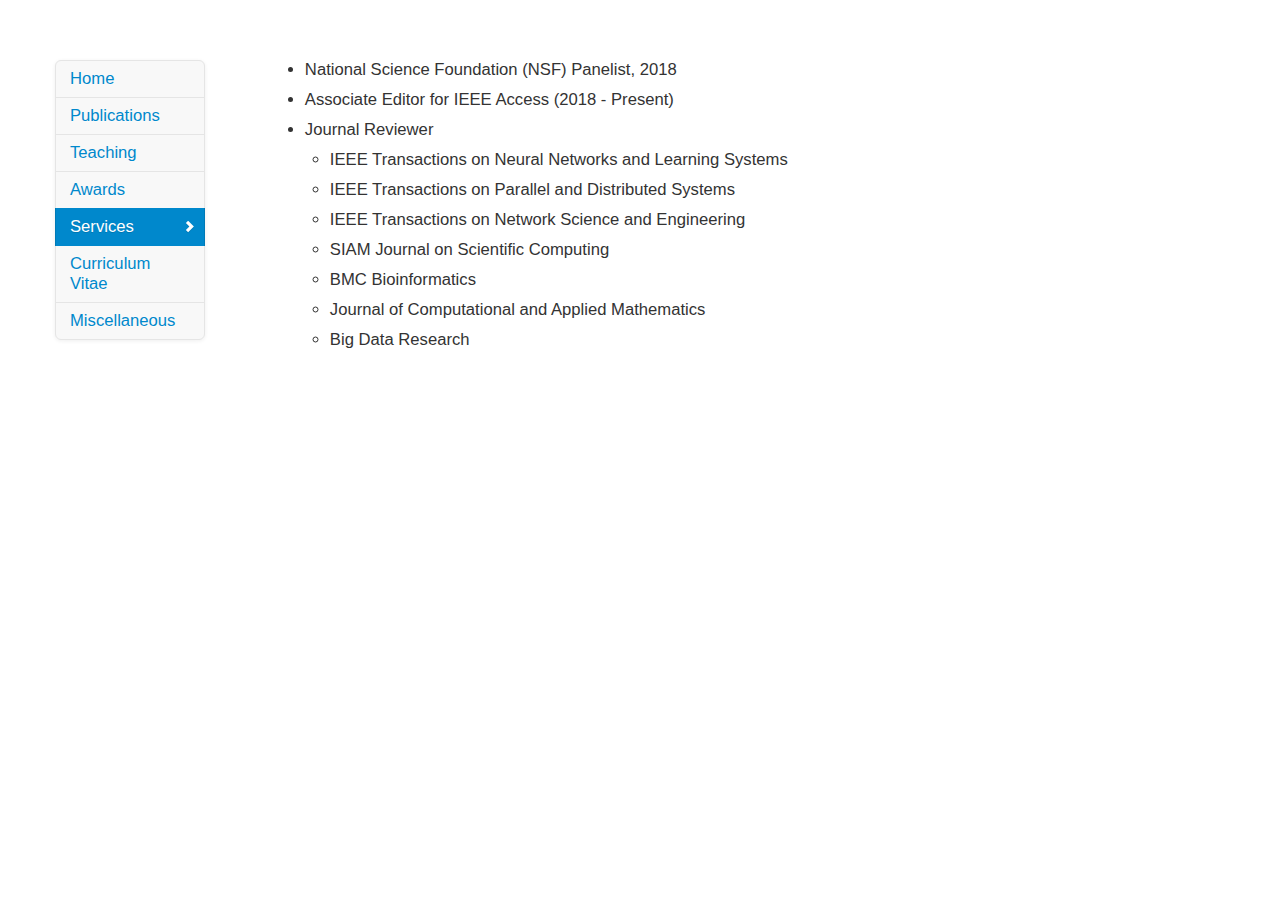
<file: services.html>
<!DOCTYPE html>
<html>
<head lang="en">
	<meta chartset="utf-8">
	<meta name="viewport" content="width=device-width, initial-scale=1.0">
	<meta name="description" content="Hao Ji">
	<meta name="keywords" content="Hao Ji">
	<meta name="author" content="Hao Ji">

	<link rel="stylesheet" type="text/css" href="assets/css/bootstrap.css">
	<link rel="stylesheet" type="text/css" href="assets/css/customized.css">
	<link rel="stylesheet" type="text/css" href="assets/css/bootstrap-responsive.css">
</head>
<body data-spy="scroll" data-target=".bs-docs-sidebar">
	<div class="container">
		<div class="row-fluid">
			<div class="span2 bs-docs-sidebar">
				<ul class="nav nav-list bs-docs-sidenav" data-spy="affix" data-offset-top="330">

					<li><a href="index.html">Home</a></li>
					<li><a href="publications.html">Publications</a></li>
					<li><a href="teaching.html">Teaching</a></li>
					<li><a href="awards.html">Awards</a></li>
					<li class="active"><a href="#"><i class="icon-chevron-right"></i>Services</a></li>
					<li><a href="curriculumvitae.html">Curriculum Vitae</a></li>
					<!--<li><a href="calendar.html">Calendar</a></li>-->
					<li><a href="miscellaneous.html">Miscellaneous</a></li>

					<!--<li><a id="backtotop"href="#">Back to top</a></li>-->
				</ul>
			</div>

			<div class="span10 main-content">
				<div>
				</div>
				<div class="span10">
								<ul>
									<li><p style="text-align: justify; text-justify: inter-word;">National Science Foundation (NSF) Panelist, 2018</p></li>
									<li><p style="text-align: justify; text-justify: inter-word;">Associate Editor for IEEE Access (2018 - Present)</p></li>
                  <li><p style="text-align: justify; text-justify: inter-word;">Journal Reviewer</p></li>
									<ul>
										<li><p style="text-align: justify; text-justify: inter-word;">IEEE Transactions on Neural Networks and Learning Systems</p></li>
										<li><p style="text-align: justify; text-justify: inter-word;">IEEE Transactions on Parallel and Distributed Systems</p></li>
										<li><p style="text-align: justify; text-justify: inter-word;">IEEE Transactions on Network Science and Engineering</p></li>
										<li><p style="text-align: justify; text-justify: inter-word;">SIAM Journal on Scientific Computing</p></li>
										<li><p style="text-align: justify; text-justify: inter-word;">BMC Bioinformatics</p></li>
										<li><p style="text-align: justify; text-justify: inter-word;">Journal of Computational and Applied Mathematics</p></li>
										<li><p style="text-align: justify; text-justify: inter-word;">Big Data Research</p></li>
									</ul>
								</ul>

				</div>
			</div>
		</div>
	</div><!--container-narrow-->


	<script src="assets/js/jquery.js"></script>
	<script src="assets/js/bootstrap.js"></script>
    <script src="assets/js/bootstrap-scrollspy.js"></script>
    <script src="assets/js/bootstrap-affix.js"></script>
    <script src="assets/js/nav-bar-modified.js"></script>
</body>
</html>
</file>
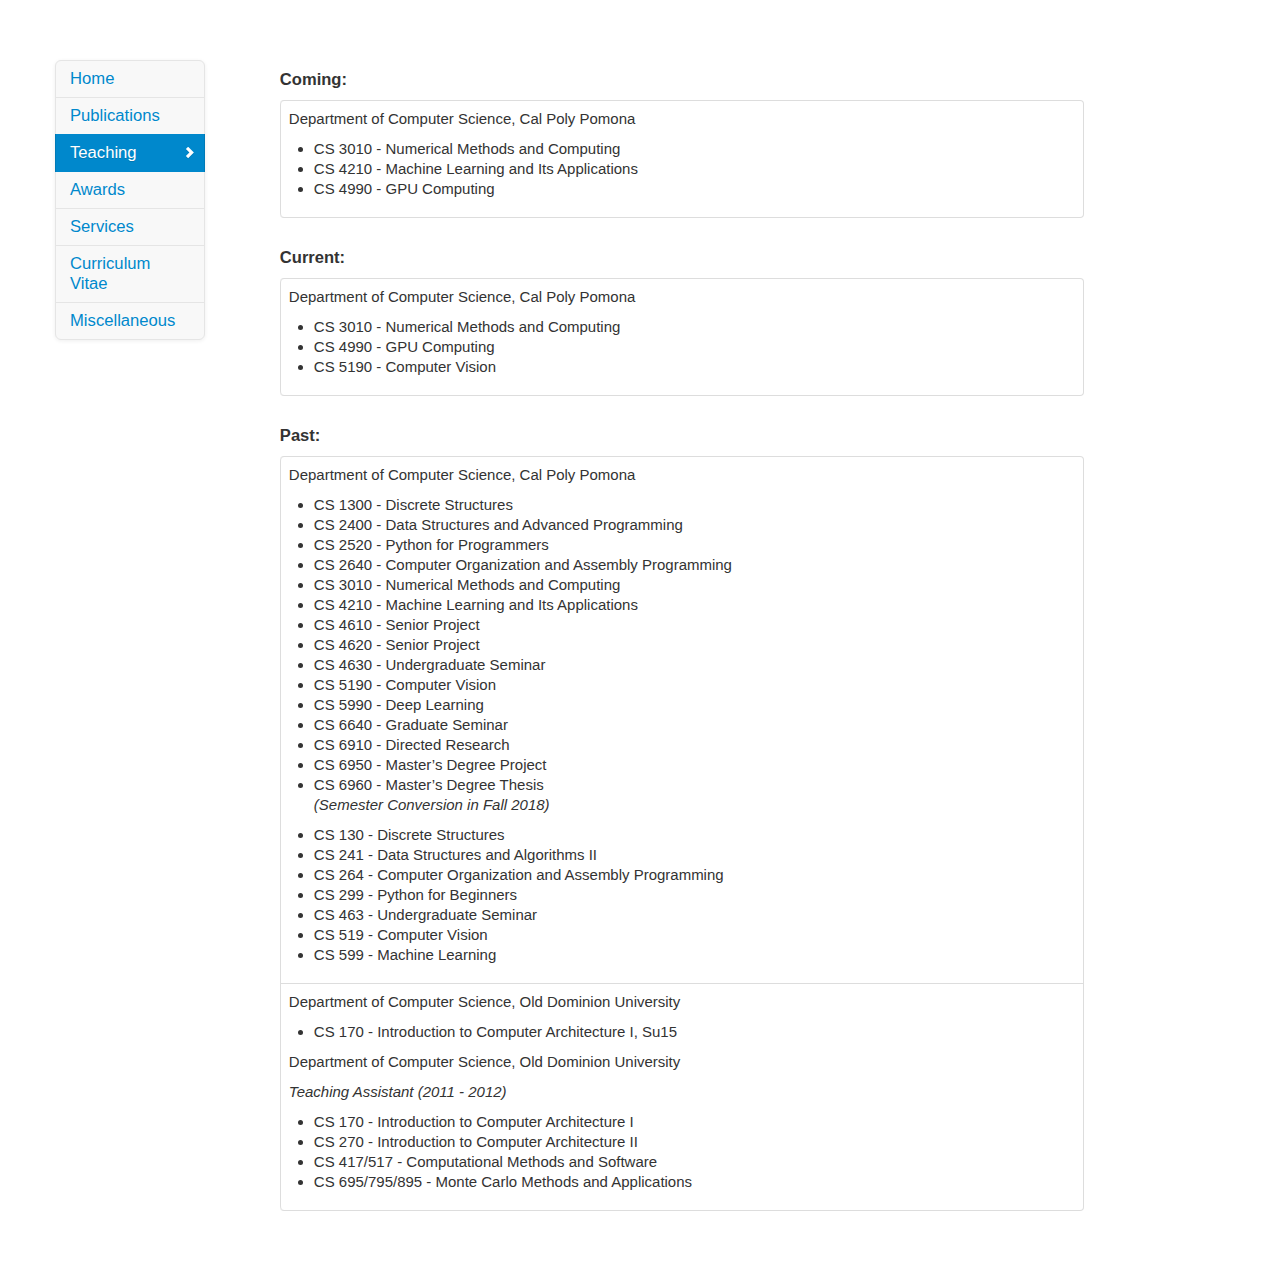
<file: teaching.html>
<!DOCTYPE html>
<html>
<head lang="en">
	<meta chartset="utf-8">
	<meta name="viewport" content="width=device-width, initial-scale=1.0">
	<meta name="description" content="Hao Ji">
	<meta name="keywords" content="Hao Ji">
	<meta name="author" content="Hao Ji">

	<link rel="stylesheet" type="text/css" href="assets/css/bootstrap.css">
	<link rel="stylesheet" type="text/css" href="assets/css/customized.css">
	<link rel="stylesheet" type="text/css" href="assets/css/bootstrap-responsive.css">
</head>
<body data-spy="scroll" data-target=".bs-docs-sidebar">
	<div class="container">
		<div class="row-fluid">
			<div class="span2 bs-docs-sidebar">
				<ul class="nav nav-list bs-docs-sidenav" data-spy="affix" data-offset-top="330">

					<li><a href="index.html">Home</a></li>
					<!--<li><a href="research.html">Research</a></li>-->
					<li><a href="publications.html">Publications</a></li>
					<li class="active"><a href="#"><i class="icon-chevron-right"></i>Teaching</a></li>
					<li><a href="awards.html">Awards</a></li>
					<li><a href="services.html">Services</a></li>
					<li><a href="curriculumvitae.html">Curriculum Vitae</a></li>
					<!--<li><a href="calendar.html">Calendar</a></li>-->
					<li><a href="miscellaneous.html">Miscellaneous</a></li>

					<!--<li><a id="backtotop"href="#">Back to top</a></li>-->
				</ul>
			</div>

			<div class="span10 main-content">
				<div>
				</div>
				<div class="span10">
                    <table class="table table-bordered table-hover"> <caption class="text-left"><h4>Coming:</h4></caption>
						<tr>
							<td align="left">
								<p style="text-align: justify; text-justify: inter-word;">Department of Computer Science, Cal Poly Pomona</p>
								<ul>
									<li>CS 3010 - Numerical Methods and Computing</li>
									<li>CS 4210 - Machine Learning and Its Applications</li>
									<li>CS 4990 - GPU Computing</li>
								</ul> 
							</td>
						</tr>
					</table>

					<table class="table table-bordered table-hover"> <caption class="text-left"><h4>Current:</h4></caption>
						<tr>
							<td align="left">
								<p style="text-align: justify; text-justify: inter-word;">Department of Computer Science, Cal Poly Pomona</p>
								<ul>
									<li>CS 3010 - Numerical Methods and Computing</li>
									<li>CS 4990 - GPU Computing</li>
									<li>CS 5190 - Computer Vision</li>
								</ul>
							</td>
						</tr>
					</table>

					<table class="table table-bordered table-hover"> <caption class="text-left"><h4>Past:</h4></caption>
						<tr>
							<td align="left">
								<p style="text-align: justify; text-justify: inter-word;">Department of Computer Science, Cal Poly Pomona</p>
								<ul>
									<li>CS 1300 - Discrete Structures</li>
									<li>CS 2400 - Data Structures and Advanced Programming</li>
									<li>CS 2520 - Python for Programmers</li>
									<li>CS 2640 - Computer Organization and Assembly Programming</li>
									<li>CS 3010 - Numerical Methods and Computing</li>
									<li>CS 4210 - Machine Learning and Its Applications</li>
									<li>CS 4610 - Senior Project</li>
									<li>CS 4620 - Senior Project</li>
									<li>CS 4630 - Undergraduate Seminar</li>
									<li>CS 5190 - Computer Vision</li>
									<li>CS 5990 - Deep Learning</li>
									<li>CS 6640 - Graduate Seminar</li>
									<li>CS 6910 - Directed Research</li>
									<li>CS 6950 - Master’s Degree Project</li>
									<li>CS 6960 - Master’s Degree Thesis</li>
									<p><em>(Semester Conversion in Fall 2018)</em></p>
								<li>CS 130 - Discrete Structures</li>
                                <li>CS 241 - Data Structures and Algorithms II</li>
								<li>CS 264 - Computer Organization and Assembly Programming</li>
                                <li>CS 299 - Python for Beginners</li>
                                <li>CS 463 - Undergraduate Seminar</li>
                                <li>CS 519 - Computer Vision</li>
                                <li>CS 599 - Machine Learning</li>
								</ul>
							</td>
						</tr>
						<tr>
							<td align="left">
							    <p style="text-align: justify; text-justify: inter-word;">Department of Computer Science, Old Dominion University</p>
								<ul><li>CS 170 - Introduction to Computer Architecture I, Su15</li></ul>
								<p style="text-align: justify; text-justify: inter-word;">Department of Computer Science, Old Dominion University</p>
								<p><em>Teaching Assistant (2011 - 2012)</em></p>
								<ul>
								<li>CS 170 - Introduction to Computer Architecture I</br></li>
								<li>CS 270 - Introduction to Computer Architecture II</br></li>
								<li>CS 417/517 - Computational Methods and Software</br></li>
								<li>CS 695/795/895 - Monte Carlo Methods and Applications</br></li>
								</ul>
							</td>
						</tr>
					</table>
				</div>
			</div>
		</div>
	</div><!--container-narrow-->


	<script src="assets/js/jquery.js"></script>
	<script src="assets/js/bootstrap.js"></script>
    <script src="assets/js/bootstrap-scrollspy.js"></script>
    <script src="assets/js/bootstrap-affix.js"></script>
    <script src="assets/js/nav-bar-modified.js"></script>
</body>
</html>
</file>
<file: assets/css/customized.css>
body {
	position: relative;
	padding-top: 60px;
	padding-bottom: 40px;

	background-image: linear-gradient(bottom, #FFFFFF 30%, #FFFFFF 70%);
	background-image: -o-linear-gradient(bottom, #FFFFFF 30%, #FFFFFF 70%);
	background-image: -moz-linear-gradient(bottom, #FFFFFF 30%, #FFFFFF 70%);
	background-image: -webkit-linear-gradient(bottom, #FFFFFF 30%, #FFFFFF 70%);
	background-image: -ms-linear-gradient(bottom, #FFFFFF 30%, #FFFFFF 70%);

	background-image: -webkit-gradient(
		linear,
		left bottom,
		left top,
		color-stop(0.3, #FFFFFF),
		color-stop(0.7, #FFFFFF)
		);
	background-size: 100%;
}

.container-narrow{
	position: relative;
	/*Center a div element*/
	margin:0px auto;
	max-width:1024px;
	z-index: 1;	
}

.navbar{
	top:0px;
	  -webkit-box-shadow: 0 1px 4px rgba(0, 0, 0, 0);
  -moz-box-shadow: 0 1px 4px rgba(0, 0, 0, 0);
  box-shadow: 0 1px 4px rgba(0, 0, 0, 0);
}

.navbar-inner{
	background: transparent;
	/*background:#93BFEB none;*/
}

.navbar-fixed-top .navbar-inner{
  border-width: 0 0 0px;
  	-webkit-box-shadow: 0 1px 4px rgba(0, 0, 0, 0);
    -moz-box-shadow: 0 1px 4px rgba(0, 0, 0, 0);
    box-shadow: 0 1px 4px rgba(0, 0, 0, 0);
}

.navbar .row-fluid{
	padding-top: 10px;
	padding-bottom: 5px;
}

.navbar .nav > li > a {
  font-weight: bold;
  float: none;
  padding: 10px 15px 10px;
  color: #ffffff;
  text-decoration: none;
  text-shadow: 0 1px 0 #777777;
}


.navbar .nav > li > a:focus,
.navbar .nav > li > a:hover {
  background-color: transparent;
  color: #0088cc;
  text-decoration: none;
  text-shadow: 0 1px 0 #ffffff;
}

.navbar .nav > .active > a,
.navbar .nav > .active > a:hover,
.navbar .nav > .active > a:focus {
  color: #ffffff;
  text-decoration: none;
  background-color: #0088cc;
  -webkit-box-shadow: inset 0 3px 8px rgba(0, 0, 0, 0);
  -moz-box-shadow: inset 0 3px 8px rgba(0, 0, 0, 0);
  box-shadow: inset 0 3px 8px rgba(0, 0, 0, 0);
}




.carousel {
	margin-bottom: 40px;
	box-shadow: 0 0 10px 1px rgba(0, 0, 0, 0.35);
	-webkit-box-shadow: 0 0 10px 1px rgba(0, 0, 0, 0.35);
	-moz-box-shadow: 0 0 10px 1px rgba(0, 0, 0, 0.35);

}

.carousel #sideCarousel{
	width: 100%;
	height:100%;
}

#sideCarousel{
	margin-bottom: 0px;
	border: 5px solid #c9dbe9;
	box-shadow: 0 0 10px 1px rgba(0, 0, 0, 0.35);
	-webkit-box-shadow: 0 0 10px 1px rgba(0, 0, 0, 0.35);
	-moz-box-shadow: 0 0 10px 1px rgba(0, 0, 0, 0.35);
}


#mainCarousel img {
	width: 100%;
	height: 100%;
}

.welcome h3 {
	  font-weight: bold;
      text-shadow: 0 -1px 0 rgba(0,0,0,.5);
      margin-top: 0;
}
.welcome p{
	  font-size: 16px;
	  text-align: justify;

}


.footer {
	text-align: center;
	padding: 30px 0;
	margin-top: 40px;
	border-top: 1px solid #e5e5e5;
	background: transparent;
	white-space: normal;
}
.footer p {
	margin-bottom: 0;
	color: #777;
}
.footer-links {
	margin: 10px 0;
}

.notes .span3 {
	text-align: center;
}
.notes h4 {
	font-weight: normal;
}
.notes .span3 p {
	margin-top: 10px;
	margin-left: 10px;
	margin-right: 10px;
}

    /* Featurettes
    ------------------------- */

    .featurette-divider {
    	margin: 80px 0; /* Space out the Bootstrap <hr> more */
    }

    .featurette{
    	text-align: center;
    }








.main-content{
	/*text-align: justify;

	border: 5px solid #c9dbe9;
	box-shadow: 0 0 10px 1px rgba(0, 0, 0, 0.35);
	-webkit-box-shadow: 0 0 10px 1px rgba(0, 0, 0, 0.35);
	-moz-box-shadow: 0 0 10px 1px rgba(0, 0, 0, 0.35);*/
	/*position: relative;*/  /*an important bug!!!!!!!*/
}

section{
	margin-bottom: 30px;
	background: #F8F8F8;
	color:#333333 ; /*#333333 2d6987 #005580*/
	padding: 2em;
	font-size: 1.2em;
	font-weight: 300;
	line-height: 1.4;
	/*border:5px solid #0088cc ;*/
	border-radius: 5px;
	
	box-shadow: 0 0 10px 1px rgba(0, 0, 0, 0.35);
	-webkit-box-shadow: 0 0 10px 1px rgba(0, 0, 0, 0.35);
	-moz-box-shadow: 0 0 10px 1px rgba(0, 0, 0, 0.35);
}

section .page-header{
	border-top: 0px;
	border-bottom: 1px solid #333333;
}


/*
section a{
	font-weight: bold;
	color:#333333;
}*/


.navbar .nav li.dropdown.open > .dropdown-toggle {
  background-color: #e5e5e5;
  color: #555555;
}


.navbar .nav li.dropdown.active > .dropdown-toggle {
  background-color: #0088cc;
  color: #ffffff;
}

.navbar .nav li.dropdown.open.active > .dropdown-toggle {
  background-color: #e5e5e5;
  color: #555555;
}

.table{
	font-size: 0.9em;
	overflow: auto;
}

}

/*Filter styles*/
.saturate {-webkit-filter: saturate(3);-moz-filter:saturate(3);filter:saturate(3);}
.grayscale {-webkit-filter: grayscale(100%);-moz-filter:grayscale(100%);filter:grayscale(100%);}
.contrast {-webkit-filter: contrast(200%);-moz-filter:contrast(200%);filter:contrast(200%);}
.brightness {-webkit-filter: brightness(0.5);-moz-filter:brightness(0.5);filter:brightness(0.5);}
.blur {-webkit-filter: blur(3px);-moz-filter:blur(3px);filter:blur(3px);}
.invert {-webkit-filter: invert(100%); -moz-filter:invert(100%);filter: invert(100%);}
.sepia {-webkit-filter: sepia(100%);-moz-filter:sepia(100%);filter:sepia(100%);}
.huerotate {-webkit-filter: hue-rotate(180deg);-moz-filter:hue-rotate(180deg);filter:hue-rotate(180deg);}
.opacity {-webkit-filter: opacity(50%);-moz-filter:opacity(50%);filter:opacity(50%);}


/*Hover effects*/
#gallery a img:hover {
	-webkit-filter: none; /*Returns to default state*/
	-moz-filter:none;
	filter:none;
}
/*Default state for brightness has to be specified specifically*/
#gallery a img.brightness:hover {
	-webkit-filter: brightness(1.0);
		-moz-filter:brightness(1.0);
	filter:brightness(1.0);
}

#gallery a img {
	display: block;
	-webkit-transition: all 0.8s;
}

.mediaicon img{
	width: 48px;
	height: 48px;
}

.mediaicon img:hover{
-webkit-filter: invert(100%);
}


#canvas1,#canvas2,#canvas2{
	position: fixed;
	width:100%;
	height: 100%;
	margin:0;
	padding: 0;
	top:0;
	left: 0;
	z-index:0;
}

.navbar-fixed-top{
  position: fixed;
  right: 0;
  left: 0;
  margin-bottom: 0;
}

/* Sidenav for Docs
-------------------------------------------------- */

.bs-docs-sidenav {
  width: 150px;
  margin: 0px 0 0;
  padding: 0;
  background-color: #F8F8F8;
  /*background: transparent;*/
  -webkit-border-radius: 6px;
     -moz-border-radius: 6px;
          border-radius: 6px;
  -webkit-box-shadow: 0 1px 4px rgba(0,0,0,.065);
     -moz-box-shadow: 0 1px 4px rgba(0,0,0,.065);
          box-shadow: 0 1px 4px rgba(0,0,0,.065);
	z-index: 1030;
}
.bs-docs-sidenav > li > a {
  display: block;
  width: 190px \9;
  margin: 0 0 -1px;
  padding: 8px 14px;
  border: 1px solid #e5e5e5;
}
.bs-docs-sidenav > li:first-child > a {
  -webkit-border-radius: 6px 6px 0 0;
     -moz-border-radius: 6px 6px 0 0;
          border-radius: 6px 6px 0 0;
}
.bs-docs-sidenav > li:last-child > a {
  -webkit-border-radius: 0 0 6px 6px;
     -moz-border-radius: 0 0 6px 6px;
          border-radius: 0 0 6px 6px;
}
.bs-docs-sidenav > .active > a {
  position: relative;
  z-index: 2;
  padding: 9px 15px;
  border: 0;
  text-shadow: 0 1px 0 rgba(0,0,0,.15);
  -webkit-box-shadow: inset 1px 0 0 rgba(0,0,0,.1), inset -1px 0 0 rgba(0,0,0,.1);
     -moz-box-shadow: inset 1px 0 0 rgba(0,0,0,.1), inset -1px 0 0 rgba(0,0,0,.1);
          box-shadow: inset 1px 0 0 rgba(0,0,0,.1), inset -1px 0 0 rgba(0,0,0,.1);
}
/* Chevrons */
.bs-docs-sidenav .icon-chevron-right {
  float: right;
  margin-top: 2px;
  margin-right: -6px;
  opacity: .25;
}
.bs-docs-sidenav > li > a:hover {
  background-color: #f5f5f5;
}
.bs-docs-sidenav a:hover .icon-chevron-right {
  opacity: .5;
}

.bs-docs-sidenav .active .icon-chevron-right,
.bs-docs-sidenav .active a:hover .icon-chevron-right {
  background-image: url('img/glyphicons-halflings-white.png');
  opacity: 1;
}
.bs-docs-sidenav.affix {
  top: 100px;
}
.bs-docs-sidenav.affix-bottom {
  position: absolute;
  top: auto;
  bottom: 270px;
}
</file>
